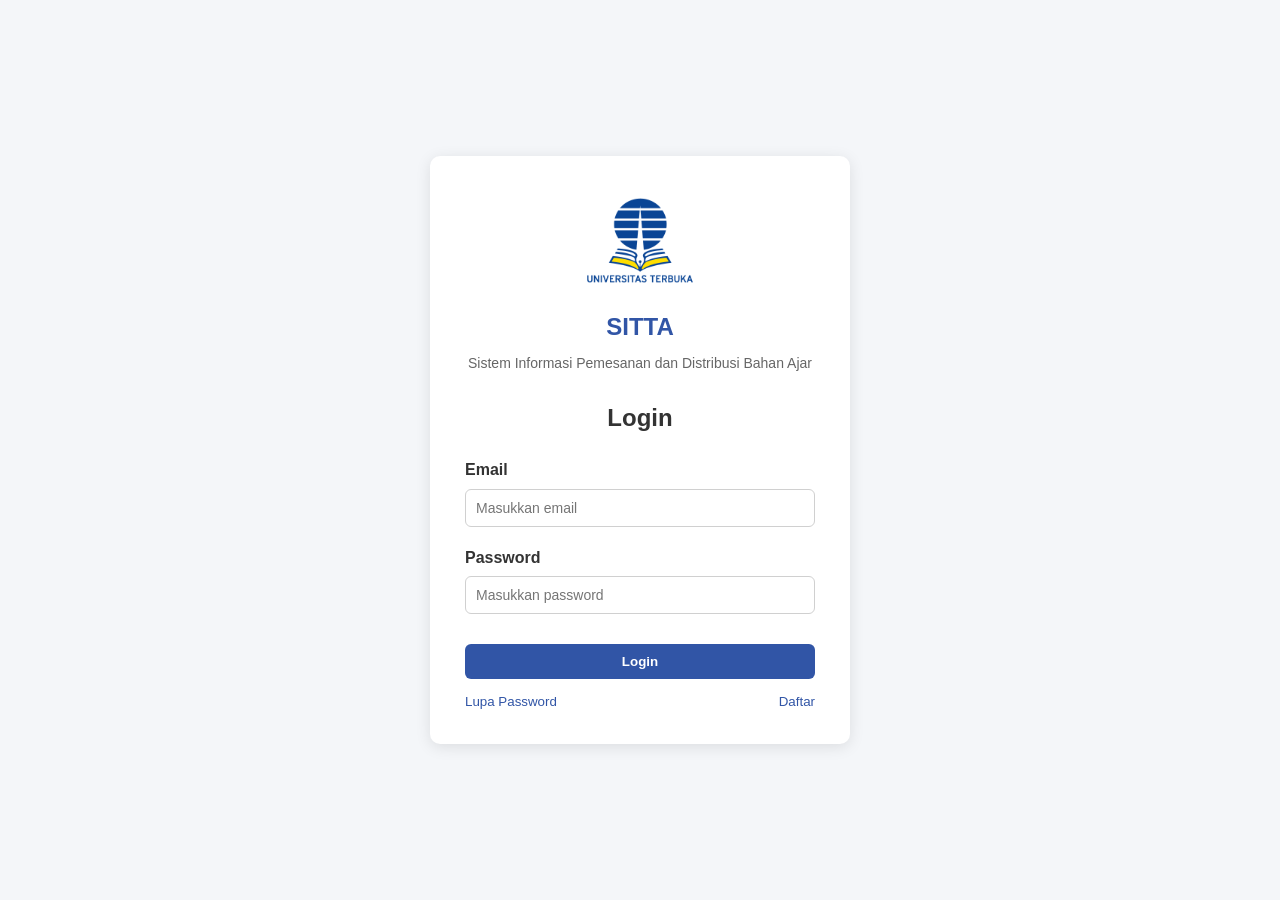
<file: Tugas1_SITTA/SITTA/index.html>
<!DOCTYPE html>
<html lang="id">

<head>
    <meta charset="UTF-8">
    <meta name="viewport" content="width=device-width, initial-scale=1.0">

    <title>SITTA - Login</title>

    <link rel="stylesheet" href="css/style.css">
</head>

<body>

    <main class="login-container">

        <section class="login-box">

            <img src="img/logo-ut.png" alt="Logo Universitas Terbuka" class="logo-ut login-logo">
            <h1>SITTA</h1>

            <p>
                Sistem Informasi Pemesanan dan Distribusi Bahan Ajar
            </p>

            <h2>Login</h2>

            <form id="formLogin">

                <div class="form-group">

                    <label for="email">Email</label>

                    <input
                        type="email"
                        id="email"
                        required
                        placeholder="Masukkan email"
                    >

                </div>

                <div class="form-group">

                    <label for="password">Password</label>

                    <input
                        type="password"
                        id="password"
                        required
                        placeholder="Masukkan password"
                    >

                </div>

                <button type="submit" class="btn">
                    Login
                </button>

            </form>

            <div class="login-link">

                <button type="button" id="btnLupa">
                    Lupa Password
                </button>

                <button type="button" id="btnDaftar">
                    Daftar
                </button>

            </div>

        </section>

    </main>

    <div id="modalLupa" class="modal">
    <div class="modal-content">
        <span id="tutupLupa" class="close">&times;</span>

        <h2>Lupa Password</h2>
        <p>Masukkan email untuk mendapatkan instruksi reset password.</p>

        <div class="form-group">
            <label for="emailLupa">Email</label>
            <input type="email" id="emailLupa" placeholder="Masukkan email">
        </div>

        <button type="button" id="btnKirimLupa" class="btn">
            Kirim
        </button>
    </div>
</div>


<div id="modalDaftar" class="modal">
    <div class="modal-content">
        <span id="tutupDaftar" class="close">&times;</span>

        <h2>Daftar Akun</h2>
        <p>Silakan isi data berikut untuk membuat akun.</p>

        <div class="form-group">
            <label for="namaDaftar">Nama</label>
            <input type="text" id="namaDaftar" placeholder="Masukkan nama">
        </div>

        <div class="form-group">
            <label for="emailDaftar">Email</label>
            <input type="email" id="emailDaftar" placeholder="Masukkan email">
        </div>

        <div class="form-group">
            <label for="passwordDaftar">Password</label>
            <input type="password" id="passwordDaftar" placeholder="Masukkan password">
        </div>

        <button type="button" id="btnDaftarAkun" class="btn">
            Daftar
        </button>
    </div>
</div>

    <script src="js/data.js"></script>
    <script src="js/script.js"></script>

</body>

</html>
</file>
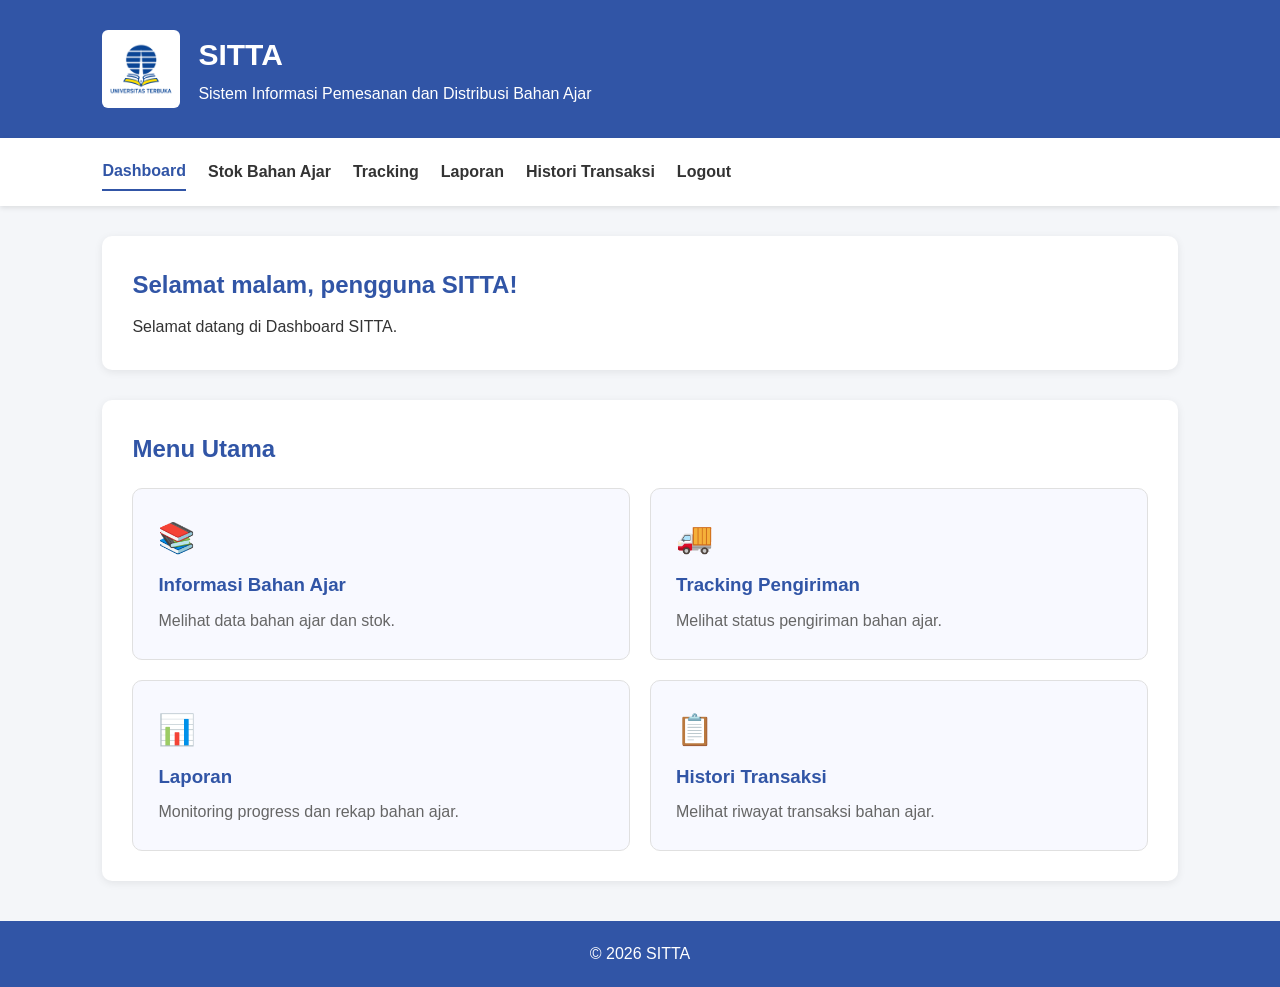
<file: Tugas1_SITTA/SITTA/dashboard.html>
<!DOCTYPE html>
<html lang="id">

<head>
    <meta charset="UTF-8">
    <meta name="viewport" content="width=device-width, initial-scale=1.0">

    <title>SITTA - Dashboard</title>

    <link rel="stylesheet" href="css/style.css">
</head>

<body>

    <header>
        <div class="brand"><img src="img/logo-ut.png" alt="Logo Universitas Terbuka" class="logo-ut"><div><h1>SITTA</h1><p>Sistem Informasi Pemesanan dan Distribusi Bahan Ajar</p></div></div>
    </header>

        <nav aria-label="Navigasi utama">
        <a href="dashboard.html">Dashboard</a>
        <a href="stok.html">Stok Bahan Ajar</a>
        <a href="tracking.html">Tracking</a>
        <a href="laporan.html">Laporan</a>
        <a href="histori.html">Histori Transaksi</a>
        <a href="index.html">Logout</a>
    </nav>

    <main>

        <section>
            <h2 id="greeting">Selamat datang!</h2>

            <p>
                Selamat datang di Dashboard SITTA.
            </p>
        </section>

        <section>

            <h2>Menu Utama</h2>

            <div class="menu-dashboard">

                <a href="stok.html" class="menu-card">
                    <h3>📚</h3>
                    <h3>Informasi Bahan Ajar</h3>
                    <p>Melihat data bahan ajar dan stok.</p>
                </a>

                <a href="tracking.html" class="menu-card">
                    <h3>🚚</h3>
                    <h3>Tracking Pengiriman</h3>
                    <p>Melihat status pengiriman bahan ajar.</p>
                </a>

                <a href="laporan.html" class="menu-card">
                     <h3>📊</h3>
                     <h3>Laporan</h3>
                     <p>Monitoring progress dan rekap bahan ajar.</p>
                        </a>

                <a href="histori.html" class="menu-card">
                    <h3>📋</h3>
                     <h3>Histori Transaksi</h3>
                     <p>Melihat riwayat transaksi bahan ajar.</p>
                </a>

            </div>

        </section>

    </main>

    <footer>
        <p>
            © 2026 SITTA
        </p>
    </footer>

    <script src="js/data.js"></script>
    <script src="js/script.js"></script>

</body>

</html>
</file>
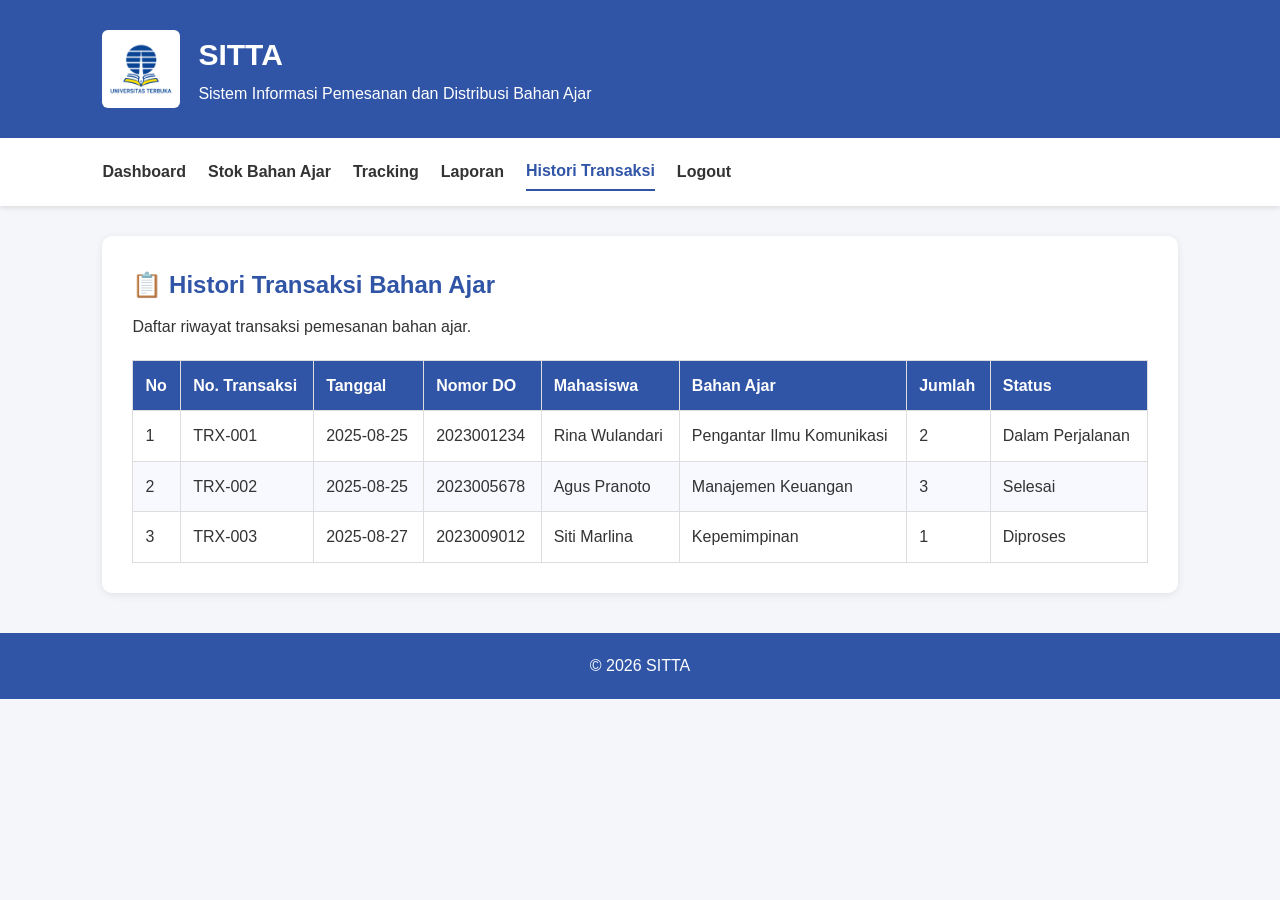
<file: Tugas1_SITTA/SITTA/histori.html>
<!DOCTYPE html>
<html lang="id">
<head>
    <meta charset="UTF-8">
    <meta name="viewport" content="width=device-width, initial-scale=1.0">
    <title>SITTA - Histori Transaksi</title>
    <link rel="stylesheet" href="css/style.css">
</head>
<body>

    <header>
        <div class="brand"><img src="img/logo-ut.png" alt="Logo Universitas Terbuka" class="logo-ut"><div><h1>SITTA</h1><p>Sistem Informasi Pemesanan dan Distribusi Bahan Ajar</p></div></div>
    </header>

        <nav aria-label="Navigasi utama">
        <a href="dashboard.html">Dashboard</a>
        <a href="stok.html">Stok Bahan Ajar</a>
        <a href="tracking.html">Tracking</a>
        <a href="laporan.html">Laporan</a>
        <a href="histori.html">Histori Transaksi</a>
        <a href="index.html">Logout</a>
    </nav>

    <main>

        <section>
            <h2>📋 Histori Transaksi Bahan Ajar</h2>
            <p>Daftar riwayat transaksi pemesanan bahan ajar.</p>

            <div class="table-container">
                <table>
                    <thead>
                        <tr>
                            <th>No</th>
                            <th>No. Transaksi</th>
                            <th>Tanggal</th>
                            <th>Nomor DO</th>
                            <th>Mahasiswa</th>
                            <th>Bahan Ajar</th>
                            <th>Jumlah</th>
                            <th>Status</th>
                        </tr>
                    </thead>

                    <tbody id="tabelHistori">
                    </tbody>
                </table>
            </div>

        </section>

    </main>

    <footer>
        <p>© 2026 SITTA</p>
    </footer>

    <script src="js/data.js"></script>
    <script src="js/script.js"></script>

</body>
</html>
</file>
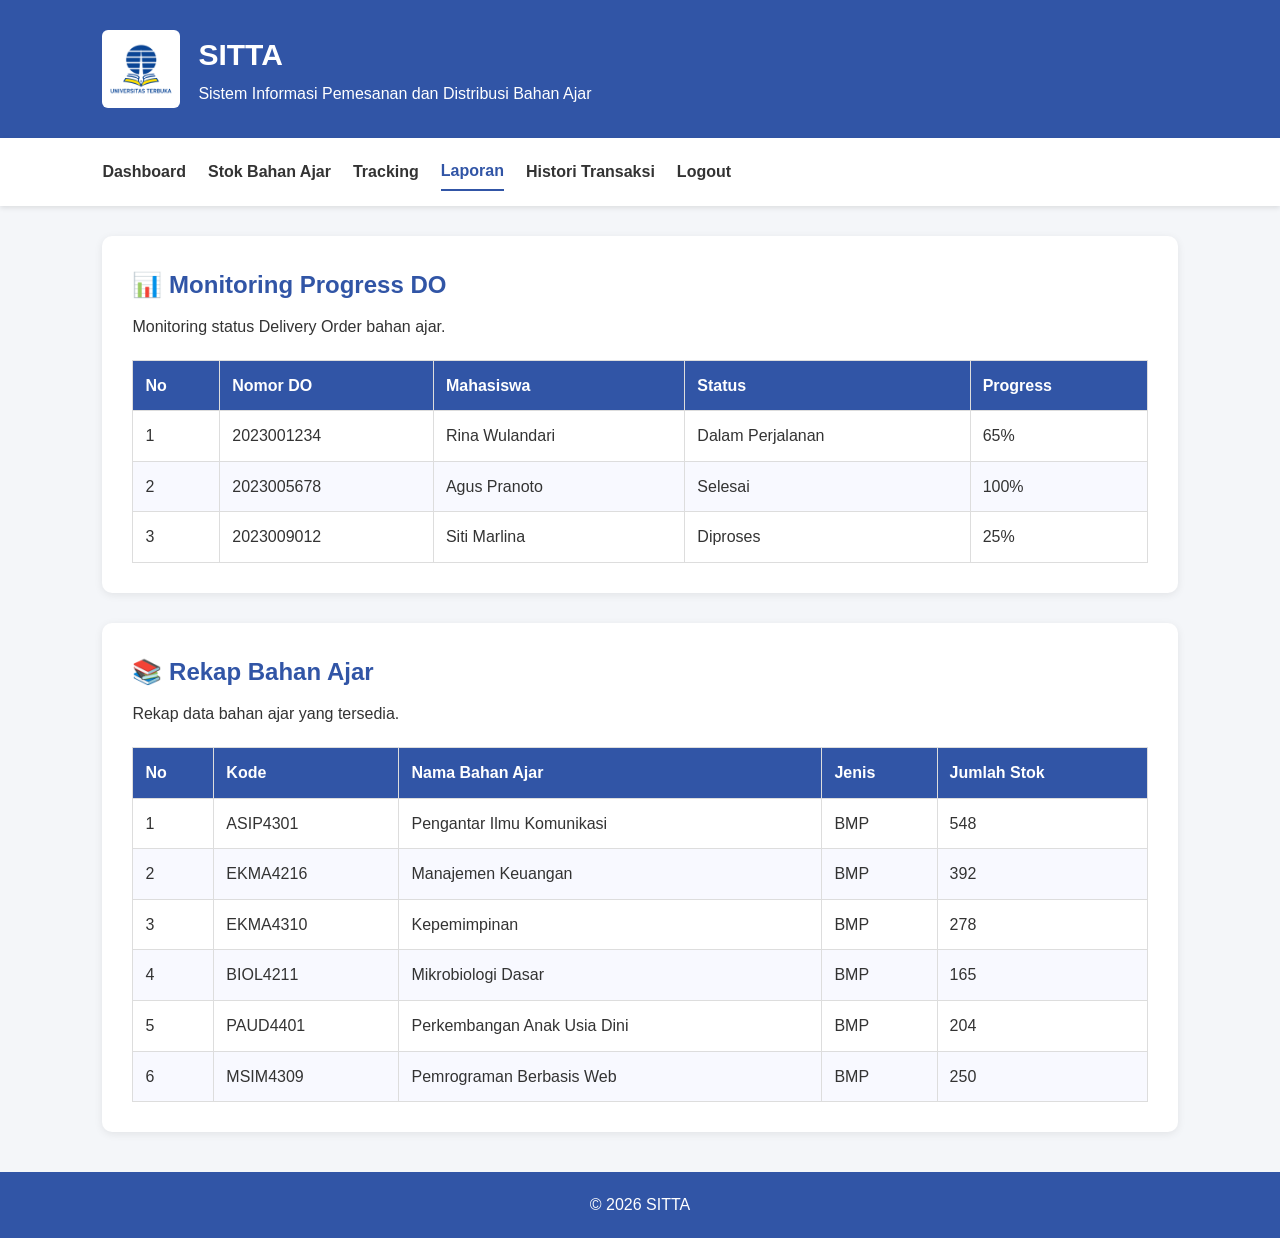
<file: Tugas1_SITTA/SITTA/laporan.html>
<!DOCTYPE html>
<html lang="id">
<head>
    <meta charset="UTF-8">
    <meta name="viewport" content="width=device-width, initial-scale=1.0">
    <title>SITTA - Laporan</title>
    <link rel="stylesheet" href="css/style.css">
</head>
<body>

    <header>
        <div class="brand"><img src="img/logo-ut.png" alt="Logo Universitas Terbuka" class="logo-ut"><div><h1>SITTA</h1><p>Sistem Informasi Pemesanan dan Distribusi Bahan Ajar</p></div></div>
    </header>

        <nav aria-label="Navigasi utama">
        <a href="dashboard.html">Dashboard</a>
        <a href="stok.html">Stok Bahan Ajar</a>
        <a href="tracking.html">Tracking</a>
        <a href="laporan.html">Laporan</a>
        <a href="histori.html">Histori Transaksi</a>
        <a href="index.html">Logout</a>
    </nav>

    <main>

        <section>
            <h2>📊 Monitoring Progress DO</h2>
            <p>Monitoring status Delivery Order bahan ajar.</p>

            <div class="table-container">
                <table>
                    <thead>
                        <tr>
                            <th>No</th>
                            <th>Nomor DO</th>
                            <th>Mahasiswa</th>
                            <th>Status</th>
                            <th>Progress</th>
                        </tr>
                    </thead>

                    <tbody id="tabelProgressDO">
                    </tbody>
                </table>
            </div>
        </section>


        <section>
            <h2>📚 Rekap Bahan Ajar</h2>
            <p>Rekap data bahan ajar yang tersedia.</p>

            <div class="table-container">
                <table>
                    <thead>
                        <tr>
                            <th>No</th>
                            <th>Kode</th>
                            <th>Nama Bahan Ajar</th>
                            <th>Jenis</th>
                            <th>Jumlah Stok</th>
                        </tr>
                    </thead>

                    <tbody id="tabelRekapBahan">
                    </tbody>
                </table>
            </div>
        </section>

    </main>

    <footer>
        <p>© 2026 SITTA</p>
    </footer>

    <script src="js/data.js"></script>
    <script src="js/script.js"></script>

</body>
</html>
</file>
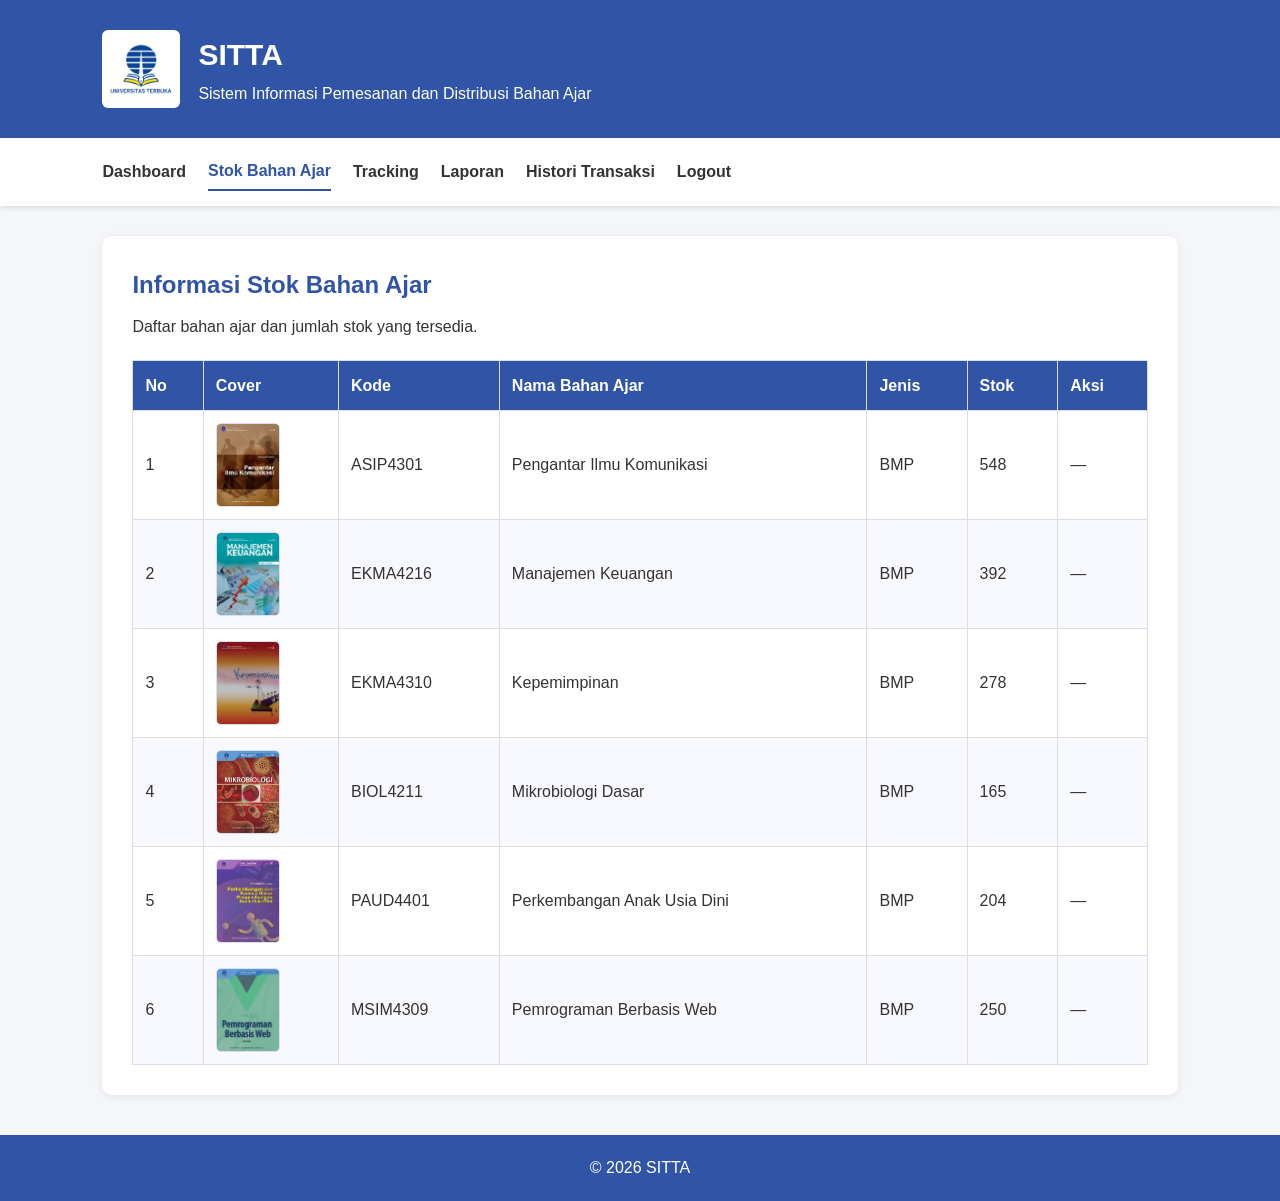
<file: Tugas1_SITTA/SITTA/stok.html>
<!DOCTYPE html>
<html lang="id">

<head>
    <meta charset="UTF-8">
    <meta name="viewport" content="width=device-width, initial-scale=1.0">

    <title>SITTA - Stok Bahan Ajar</title>

    <link rel="stylesheet" href="css/style.css">
</head>

<body>

    <header>
        <div class="brand"><img src="img/logo-ut.png" alt="Logo Universitas Terbuka" class="logo-ut"><div><h1>SITTA</h1><p>Sistem Informasi Pemesanan dan Distribusi Bahan Ajar</p></div></div>
    </header>

        <nav aria-label="Navigasi utama">
        <a href="dashboard.html">Dashboard</a>
        <a href="stok.html">Stok Bahan Ajar</a>
        <a href="tracking.html">Tracking</a>
        <a href="laporan.html">Laporan</a>
        <a href="histori.html">Histori Transaksi</a>
        <a href="index.html">Logout</a>
    </nav>

    <main>

        <section>

            <h2>Informasi Stok Bahan Ajar</h2>

            <p>
                Daftar bahan ajar dan jumlah stok yang tersedia.
            </p>

            <button id="btnTambahStok" class="btn">
                + Tambah Stok
            </button>

            <div id="formStok" class="form-stok">

    <div class="form-group">
        <label for="kodeStok">Kode</label>
        <input type="text" id="kodeStok" placeholder="Contoh: BA005">
    </div>

    <div class="form-group">
        <label for="namaStok">Nama Bahan Ajar</label>
        <input type="text" id="namaStok" placeholder="Nama bahan ajar">
    </div>

    <div class="form-group">
        <label for="jenisStok">Jenis</label>
        <input type="text" id="jenisStok" placeholder="Contoh: Modul">
    </div>

    <div class="form-group">
        <label for="jumlahStok">Jumlah Stok</label>
        <input type="number" id="jumlahStok" min="1" placeholder="Jumlah stok">
    </div>

    <button id="btnSimpanStok" class="btn">
        Simpan
    </button>

</div>

            <div class="table-container">

                <table>

                    <thead>
                        <tr>
                            <th>No</th>
                            <th>Cover</th>
                            <th>Kode</th>
                            <th>Nama Bahan Ajar</th>
                            <th>Jenis</th>
                            <th>Stok</th>
                            <th>Aksi</th>
                        </tr>
                    </thead>

                    <tbody id="tabelStok">
                    </tbody>

                </table>

            </div>

        </section>

    </main>

    <footer>
        <p>
            © 2026 SITTA
        </p>
    </footer>

    <script src="js/data.js"></script>
    <script src="js/script.js"></script>

</body>

</html>
</file>
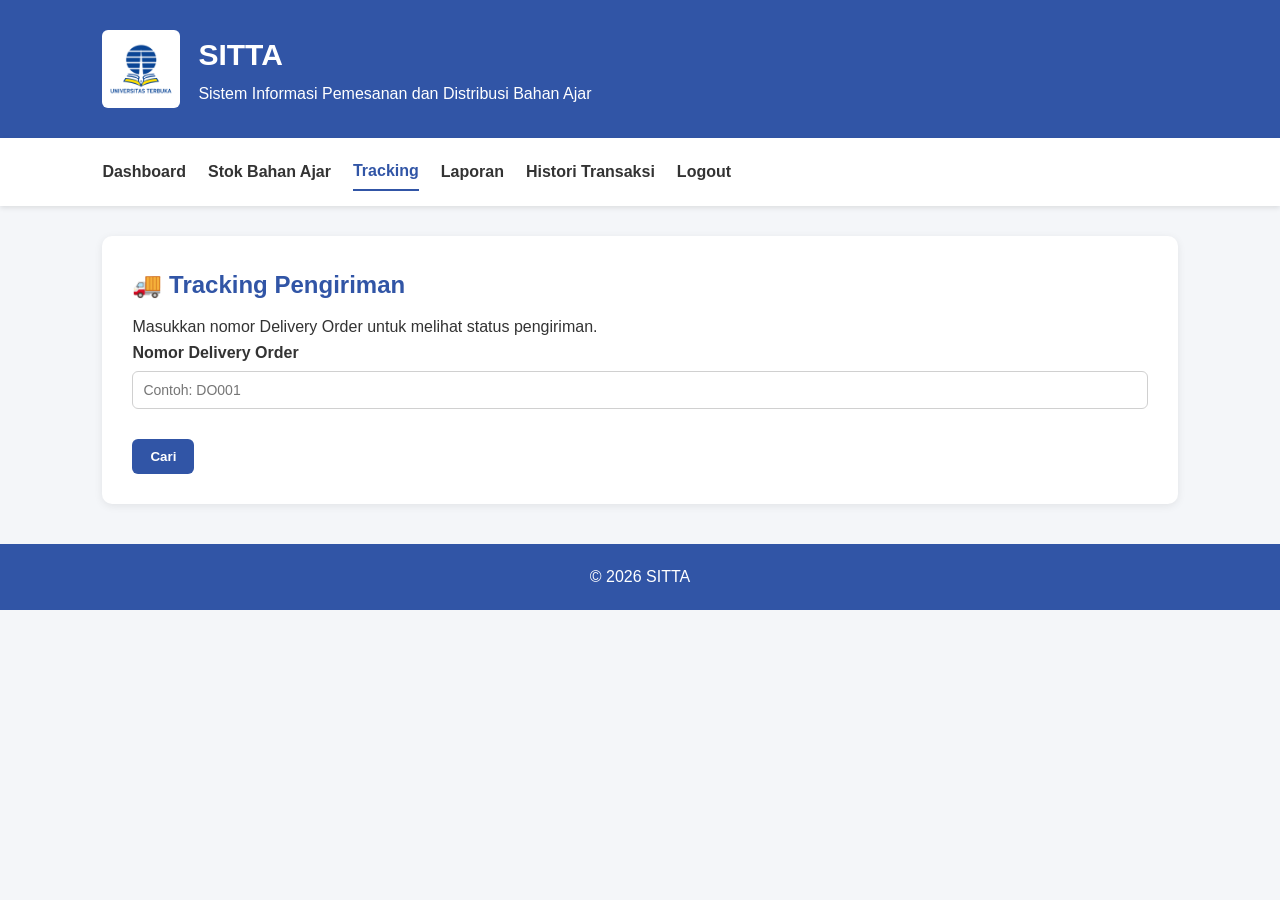
<file: Tugas1_SITTA/SITTA/tracking.html>
<!DOCTYPE html>
<html lang="id">
<head>
    <meta charset="UTF-8">
    <meta name="viewport" content="width=device-width, initial-scale=1.0">
    <title>SITTA - Tracking Pengiriman</title>
    <link rel="stylesheet" href="css/style.css">
</head>
<body>

    <header>
        <div class="brand"><img src="img/logo-ut.png" alt="Logo Universitas Terbuka" class="logo-ut"><div><h1>SITTA</h1><p>Sistem Informasi Pemesanan dan Distribusi Bahan Ajar</p></div></div>
    </header>

        <nav aria-label="Navigasi utama">
        <a href="dashboard.html">Dashboard</a>
        <a href="stok.html">Stok Bahan Ajar</a>
        <a href="tracking.html">Tracking</a>
        <a href="laporan.html">Laporan</a>
        <a href="histori.html">Histori Transaksi</a>
        <a href="index.html">Logout</a>
    </nav>

    <main>

        <section>
            <h2>🚚 Tracking Pengiriman</h2>
            <p>Masukkan nomor Delivery Order untuk melihat status pengiriman.</p>

            <div class="form-group">
                <label for="nomorDO">Nomor Delivery Order</label>
                <input type="text" id="nomorDO" placeholder="Contoh: DO001">
            </div>

            <button id="btnCariDO" class="btn">Cari</button>
        </section>

        <section id="hasilTracking" style="display: none;">
            <h2>Detail Pengiriman</h2>

            <p><strong>Nama Mahasiswa:</strong> <span id="namaMahasiswa"></span></p>

            <p><strong>Status Pengiriman:</strong> <span id="statusPengiriman"></span></p>

            <p><strong>Progress:</strong></p>

            <div class="progress-container">
                <div id="progressPengiriman" class="progress-bar">
                    0%
                </div>
            </div>

            <div class="tracking-detail">
                <p><strong>Ekspedisi:</strong> <span id="ekspedisi"></span></p>
                <p><strong>Tanggal Pengiriman:</strong> <span id="tanggalPengiriman"></span></p>
                <p><strong>Jenis Paket:</strong> <span id="jenisPaket"></span></p>
                <p><strong>Total Pembayaran:</strong> Rp <span id="totalPembayaran"></span></p>
            </div>
        </section>

    </main>

    <footer>
        <p>© 2026 SITTA</p>
    </footer>

    <script src="js/data.js"></script>
    <script src="js/script.js"></script>

</body>
</html>
</file>
<file: Tugas1_SITTA/SITTA/css/style.css>
/* =========================
   DASAR WEBSITE
========================= */

* {
    box-sizing: border-box;
    margin: 0;
    padding: 0;
}

html {
    scroll-behavior: smooth;
}

body {
    font-family: Arial, sans-serif;
    background-color: #f4f6f9;
    color: #333;
    line-height: 1.6;
}


/* =========================
   HEADER
========================= */

header {
    background-color: #3155a6;
    color: white;
    padding: 30px 8%;
}

header h1 {
    font-size: 30px;
    margin-bottom: 5px;
}


/* =========================
   NAVIGASI
========================= */

nav {
    background-color: white;
    padding: 15px 8%;
    box-shadow: 0 2px 5px rgba(0, 0, 0, 0.1);
}

nav a {
    text-decoration: none;
    color: #333;
    font-weight: bold;
    margin-right: 25px;
}

nav a:hover {
    color: #3155a6;
}


/* =========================
   MAIN
========================= */

main {
    width: 84%;
    max-width: 1100px;
    margin: auto;
}

section {
    background-color: white;
    margin: 30px 0;
    padding: 30px;
    border-radius: 10px;
    box-shadow: 0 2px 8px rgba(0, 0, 0, 0.08);
}

section h2 {
    color: #3155a6;
    margin-bottom: 10px;
}


/* =========================
   FOOTER
========================= */

footer {
    background-color: #3155a6;
    color: white;
    text-align: center;
    padding: 20px;
    margin-top: 40px;
}


/* =========================
   RESPONSIVE
========================= */

@media (max-width: 700px) {

    nav a {
        display: block;
        margin-bottom: 8px;
    }

    main {
        width: 94%;
    }

    section {
        padding: 20px;
    }
}


/* Daftar bahan ajar */
#daftarBahan {
    display: grid;
    grid-template-columns: repeat(2, 1fr);
    gap: 20px;
    margin-top: 20px;
}

/* Kartu bahan ajar */
.book {
    border: 1px solid #e0e0e0;
    border-radius: 10px;
    padding: 20px;
    background-color: #fafbff;
    transition: 0.3s;
}

.book:hover {
    transform: translateY(-3px);
    box-shadow: 0 5px 15px rgba(0, 0, 0, 0.1);
}

.book h3 {
    color: #3155a6;
    margin-bottom: 12px;
}

.book p {
    margin-bottom: 5px;
}

/* Tombol pesan */
.btn {
    margin-top: 12px;
    padding: 10px 18px;
    border: none;
    border-radius: 6px;
    background-color: #3155a6;
    color: white;
    cursor: pointer;
    font-weight: bold;
}

.btn:hover {
    background-color: #243f80;
}

/* Tampilan HP */
@media (max-width: 700px) {
    #daftarBahan {
        grid-template-columns: 1fr;
    }
}

/* Form pemesanan */
#formPesanan {
    max-width: 600px;
}

.form-group {
    margin-bottom: 18px;
}

.form-group label {
    display: block;
    margin-bottom: 6px;
    font-weight: bold;
}

.form-group input,
.form-group select,
.form-group textarea {
    width: 100%;
    padding: 10px;
    border: 1px solid #d0d0d0;
    border-radius: 6px;
    font-family: Arial, sans-serif;
    font-size: 14px;
}

.form-group input:focus,
.form-group select:focus,
.form-group textarea:focus {
    outline: none;
    border-color: #3155a6;
}

#daftarPesanan {
    display: grid;
    gap: 20px;
}

#daftarPesanan .book {
    background-color: #f8f9ff;
}

/* Halaman Login */

.login-container {
    min-height: 100vh;
    display: flex;
    justify-content: center;
    align-items: center;
    padding: 20px;
}

.login-box {
    width: 100%;
    max-width: 420px;
    background-color: white;
    padding: 35px;
    border-radius: 10px;
    box-shadow: 0 3px 15px rgba(0, 0, 0, 0.1);
    text-align: center;
}

.login-box h1 {
    color: #3155a6;
    margin-bottom: 5px;
}

.login-box > p {
    color: #666;
    font-size: 14px;
    margin-bottom: 25px;
}

.login-box h2 {
    margin-bottom: 20px;
    color: #333;
}

.login-box .form-group {
    text-align: left;
}

.login-box .btn {
    width: 100%;
}

.login-link {
    display: flex;
    justify-content: space-between;
    margin-top: 15px;
}

.login-link button {
    background: none;
    border: none;
    color: #3155a6;
    cursor: pointer;
}

.login-link button:hover {
    text-decoration: underline;
}


/* Dashboard */

.menu-dashboard {
    display: grid;
    grid-template-columns: repeat(2, 1fr);
    gap: 20px;
    margin-top: 20px;
}

.menu-card {
    display: block;
    padding: 25px;
    background-color: #f8f9ff;
    border: 1px solid #e0e0e0;
    border-radius: 10px;
    text-decoration: none;
    color: #333;
}

.menu-card:hover {
    box-shadow: 0 5px 12px rgba(0, 0, 0, 0.1);
}

.menu-card h3:first-child {
    font-size: 30px;
}

.menu-card h3 {
    color: #3155a6;
    margin-bottom: 8px;
}

.menu-card p {
    color: #666;
}

@media (max-width: 700px) {

    .menu-dashboard {
        grid-template-columns: 1fr;
    }

}


/* Tabel Stok */

.table-container {
    margin-top: 20px;
    overflow-x: auto;
}

table {
    width: 100%;
    border-collapse: collapse;
}

table th,
table td {
    border: 1px solid #ddd;
    padding: 12px;
    text-align: left;
}

table th {
    background-color: #3155a6;
    color: white;
}

table tr:nth-child(even) {
    background-color: #f8f9ff;
}

.form-stok {
    display: none;
    margin-top: 20px;
    padding: 20px;
    background-color: #f8f9ff;
    border-radius: 8px;
    border: 1px solid #ddd;
}

.form-stok .form-group {
    margin-bottom: 15px;
}


.progress-container {
    width: 100%;
    background-color: #e5e5e5;
    border-radius: 10px;
    margin: 10px 0 20px;
    overflow: hidden;
}

.progress-bar {
    width: 0;
    height: 25px;
    background-color: #3155a6;
    color: white;
    text-align: center;
    line-height: 25px;
    border-radius: 10px;
}


.modal {
    display: none;
    position: fixed;
    z-index: 10;
    left: 0;
    top: 0;
    width: 100%;
    height: 100%;
    background-color: rgba(0, 0, 0, 0.5);
}

.modal-content {
    background-color: white;
    width: 90%;
    max-width: 450px;
    margin: 80px auto;
    padding: 30px;
    border-radius: 10px;
    position: relative;
}

.modal-content h2 {
    color: #3155a6;
    margin-bottom: 10px;
}

.close {
    position: absolute;
    right: 20px;
    top: 10px;
    font-size: 28px;
    cursor: pointer;
    color: #666;
}

.close:hover {
    color: #3155a6;
}

.logo {
    width: 90px;
    height: 90px;
    object-fit: contain;
    margin-bottom: 10px;
}

/* Penyelarasan navigasi dan komponen seluruh halaman */
nav { display: flex; flex-wrap: wrap; align-items: center; gap: 8px 22px; }
nav a { margin-right: 0; padding: 5px 0; }
nav a.active { color: #3155a6; border-bottom: 2px solid #3155a6; }
button:focus-visible, a:focus-visible, input:focus-visible { outline: 3px solid #90b4ff; outline-offset: 2px; }
#hasilTracking p { margin: 8px 0; }
.progress-bar { min-width: 35px; transition: width .25s ease; }
@media (max-width: 700px) { nav { display: flex; flex-direction: column; align-items: flex-start; gap: 7px; } }


/* Cover bahan ajar dari folder img/ */
.cover-stok {
    display: block;
    width: 64px;
    height: 84px;
    object-fit: cover;
    border-radius: 5px;
    border: 1px solid #d8deeb;
    background: #fff;
}
.cover-kosong { color: #888; }
#tabelStok td { vertical-align: middle; }


/* Identitas Universitas Terbuka */
.brand { display: flex; align-items: center; gap: 18px; }
.logo-ut { width: 78px; height: 78px; object-fit: contain; background: #fff; border-radius: 6px; padding: 4px; }
.brand h1 { margin: 0; }
.brand p { margin: 2px 0 0; }
.login-logo { width: 130px; height: 100px; margin: 0 auto 10px; }
.btn-hapus { margin: 0; padding: 7px 11px; border: 0; border-radius: 5px; background: #b42318; color: white; cursor: pointer; font-weight: bold; }
.btn-hapus:hover { background: #8f1c13; }
@media (max-width: 500px) { .brand { align-items: flex-start; gap: 12px; } .logo-ut { width: 58px; height: 58px; } }
</file>
